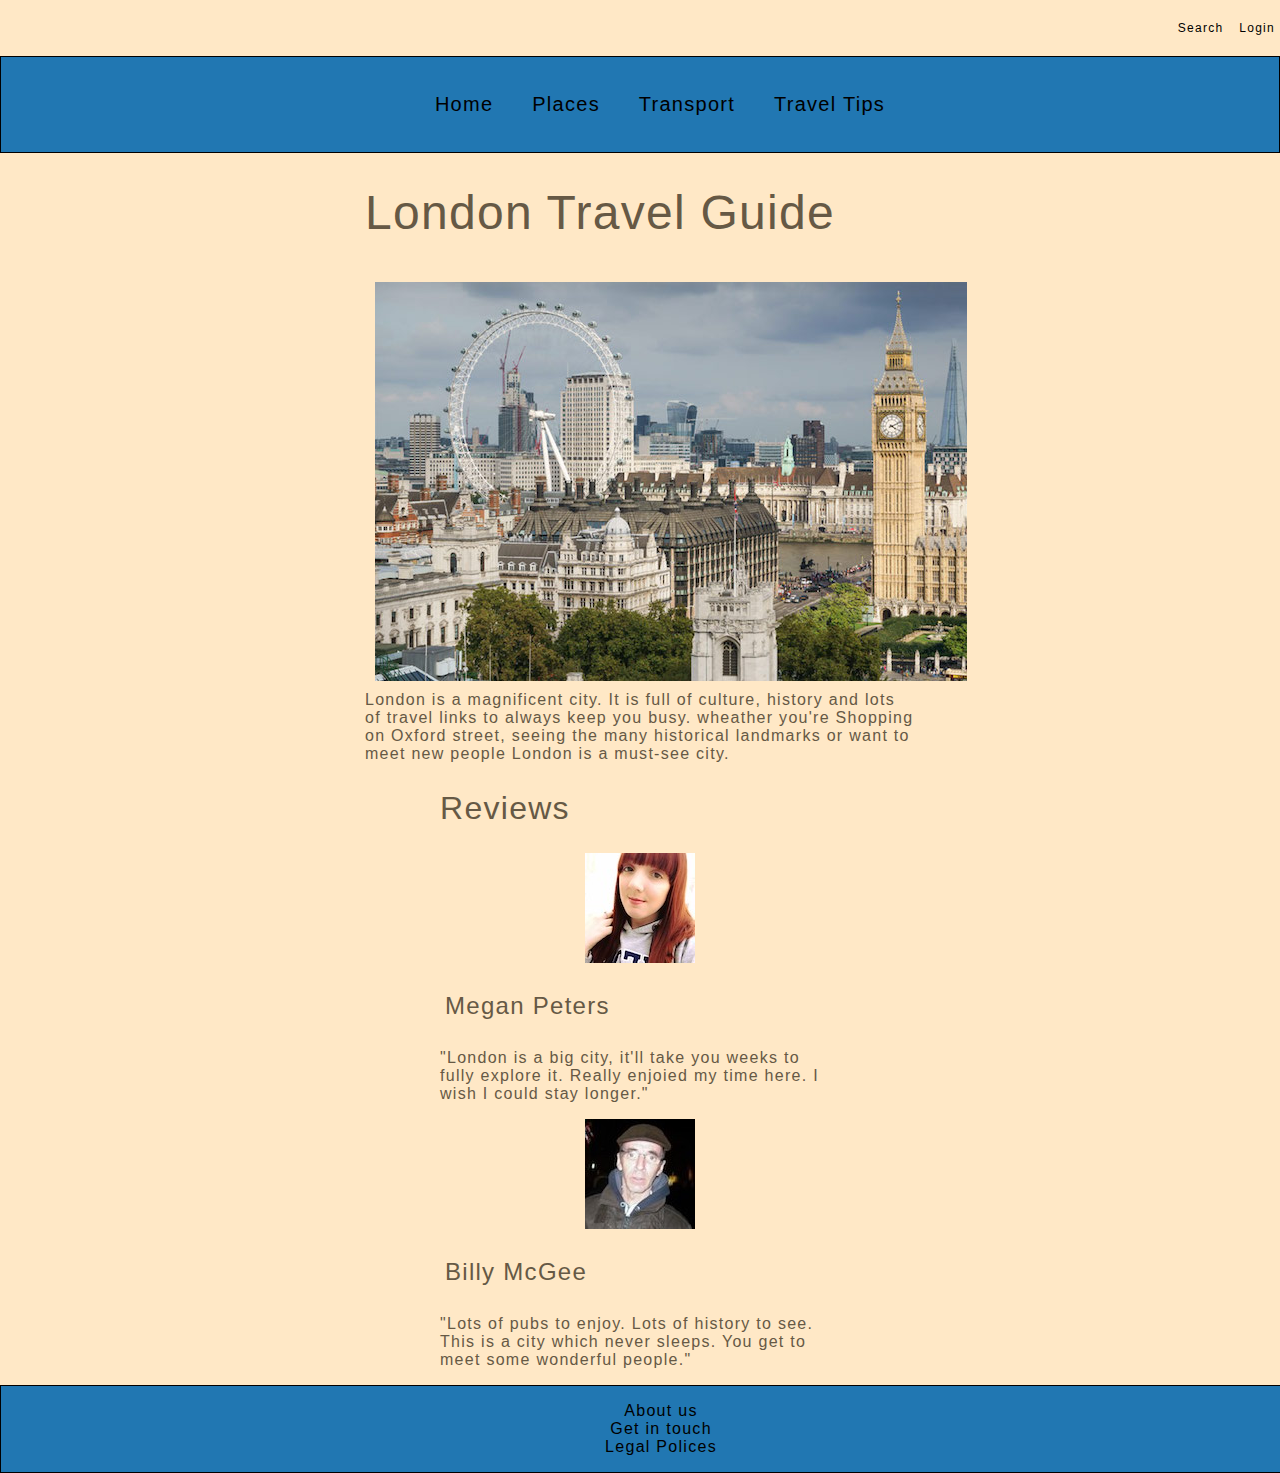
<file: fma_travel/index.html>
<!DOCTYPE html>
<html lang="en">
<head>
    <meta charset="utf-8">
    <title>Travel Guide to London</title>
    <link href="stylesheet.css" type="text/css" rel= "stylesheet"/>
    <link href="https://fonts.google.com/specimen/Open+Sans?selection.family=Open+Sans" rel="stylesheet">
</head>
<header>
    <nav id="headerlinks">
        <ul>
            <li><a href="#">Search</a></li>
            <li><a href="#">Login</a></li>
        </ul>
    </nav>
    <nav id="primarynav">
        <ul>
            <li><a href="index.html">Home</a></li>
            <li><a href="places.html">Places</a></li>
            <li><a href="transport.html">Transport</a></li>
            <li><a href="travel_tips.html">Travel Tips</a></li>
        </ul>
    </nav>
</header>
<main>
    <section class="intro">
        <h1>London Travel Guide</h1>
            <img src="media/index/london.jpg" class="bigben" alt="A picture of the London skyline">
                <!--Image sourced from -  https://thesavvybackpacker.com/europe-city-guides/london-travel-guide/-->
            <p> 
                London is a magnificent city. It is full of culture, history and lots of travel links to always keep you busy. wheather you're Shopping on Oxford street, seeing the many historical landmarks or want to meet new people London is a must-see city.
            </p>
    </section>
    <!--start of review-->
    <section class="review">
        <h2> Reviews </h2>
        <img src="media/index/reviewer.jpg" class="reviewer" alt="Face of reviewer">
        <h3>Megan Peters</h3>
        <p> 
            "London is a big city, it'll take you weeks to fully explore it. Really enjoied my      time here. I wish I could stay longer."
        </p>
        <img src="media/index/reviewer2.jpg" class="reviewer" alt="Face of reviewer">
        <h3>Billy McGee</h3>
        <p>"Lots of pubs to enjoy. Lots of history to see. This is a city       which never           sleeps. You get to meet some wonderful people."
        </p>
     </section>

    <!--end of review-->
</main>
<footer id="footernav">
    <ul>
        <li><a href="#">About us</a></li>
        <li><a href="#">Get in touch</a></li>
        <li><a href="#">Legal Polices</a></li>
    </ul>
</footer>
</html>
</file>
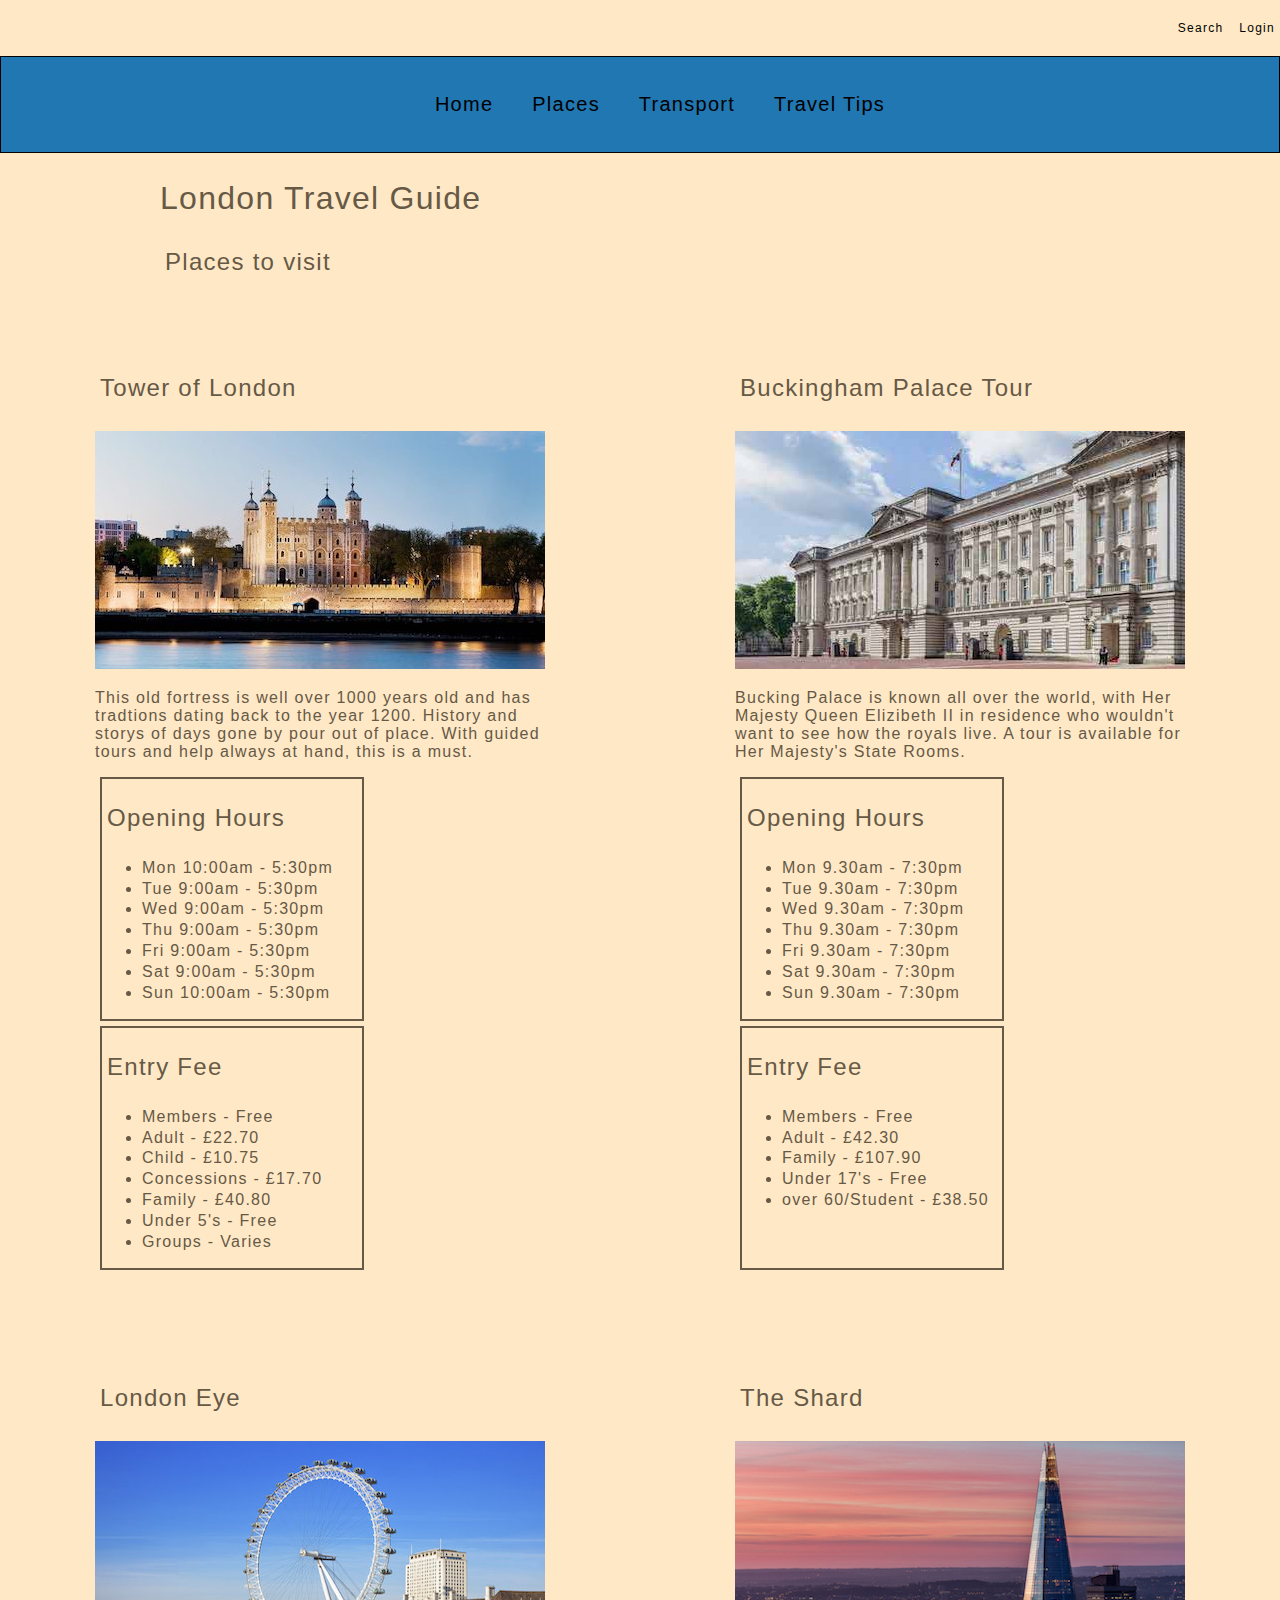
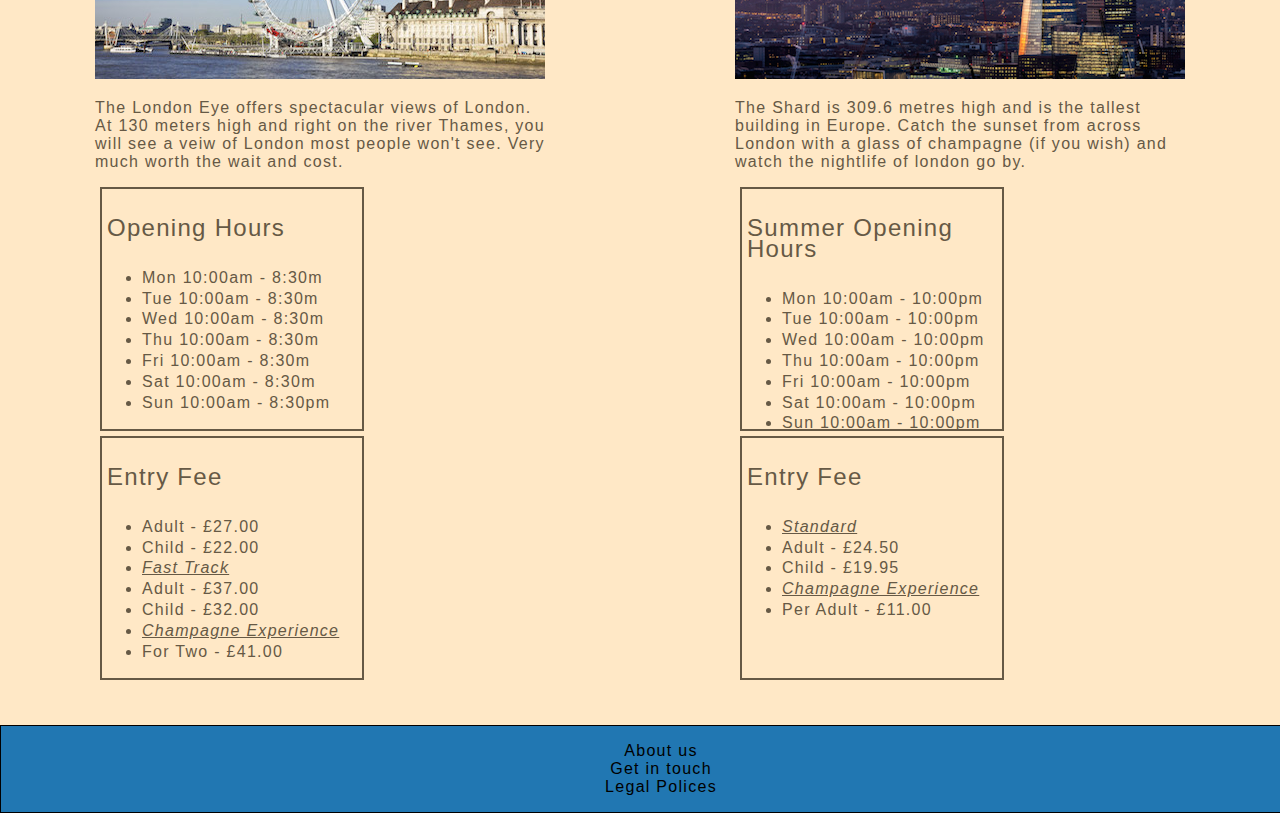
<file: fma_travel/places.html>
<!DOCTYPE html>
<html lang="en">
<head>
    <meta charset="utf-8">
    <title>Travel Guide to London</title>
    <link href="stylesheet.css" type="text/css" rel= "stylesheet"/>
    <link href="https://fonts.google.com/specimen/Open+Sans?selection.family=Open+Sans" rel="stylesheet">
</head> 
<header>
    <nav id="headerlinks">
        <ul>
            <li><a href="#">Search</a></li>
            <li><a href="#">Login</a></li>
        </ul>
    </nav>
    <nav id="primarynav">
        <ul>
            <li><a href="index.html">Home</a></li>
            <li><a href="places.html">Places</a></li>
            <li><a href="transport.html">Transport</a></li>
            <li><a href="travel_tips.html">Travel Tips</a></li>
        </ul>
    </nav>
</header>
<main>
    <section class= "places-cont">
        <div class="flex-heading">
            <h2>London Travel Guide</h2>
            <h3> Places to visit</h3>
        </div>
        <!-- start of tower of london -->
        <section class="flex-box">
            <h3> Tower of London</h3>
            <img src="media/places/london-tower.jpg" class="placeimage" alt="The Tower of London at night">
            <!--https://www.thetimes.co.uk/travel/article/the-smart-guide-visit-tower-of-london/ -->
            <p> This old fortress is well over 1000 years old and has           tradtions dating back to the year 1200. History and storys     of days gone by pour out of place. With guided tours and       help always at hand, this is a must. 
            </p>
            <div class="hours_box">
                <h3>Opening Hours</h3>
                    <ul>
                        <li>Mon 10:00am - 5:30pm</li>
                        <li>Tue 9:00am - 5:30pm</li>
                        <li>Wed 9:00am - 5:30pm</li>
                        <li>Thu 9:00am - 5:30pm</li>
                        <li>Fri 9:00am - 5:30pm</li>
                        <li>Sat 9:00am - 5:30pm</li>
                        <li>Sun 10:00am - 5:30pm</li>
                    </ul>
             </div>
             <div class="price_box">
                <h3>Entry Fee</h3>
                    <ul>
                        <li>Members - Free</li>
                        <li>Adult - £22.70</li>
                        <li>Child - £10.75</li>
                        <li>Concessions - £17.70</li>
                        <li>Family - £40.80</li>
                        <li>Under 5's - Free</li>
                        <li>Groups - Varies</li>
                    </ul>
            </div>
        </section>
        <!-- End of tower of london -->
        
        <!-- Start of Buckingham Palace -->
        <section class="flex-box">
            <h3> Buckingham Palace Tour</h3>
             <img src="media/places/buckingham-palace.jpg" class="placeimage" alt="The front of Buckingham Palace">
             <!--https://www.westendtheatre.com/10052/visitinglondon/london-tours-and-attractions/buckingham-palace/ -->
             <p> 
                Bucking Palace is known all over the world, with Her Majesty Queen Elizibeth II in residence who wouldn't want to see how the royals live. A tour is available for Her Majesty's State Rooms.  
             </p>
                <div class="hours_box">
                    <h3>Opening Hours</h3>
                        <ul>
                            <li>Mon 9.30am - 7:30pm</li>
                            <li>Tue 9.30am - 7:30pm</li>
                            <li>Wed 9.30am - 7:30pm</li>
                            <li>Thu 9.30am - 7:30pm</li>
                            <li>Fri 9.30am - 7:30pm</li>
                            <li>Sat 9.30am - 7:30pm</li>
                            <li>Sun 9.30am - 7:30pm</li>
                        </ul>
                </div>
                    <div class="price_box">
                        <h3>Entry Fee</h3>
                        <ul>
                            <li>Members - Free</li>
                            <li>Adult - £42.30</li>
                            <li>Family - £107.90</li>
                            <li>Under 17's - Free</li>
                            <li>over 60/Student - £38.50 </li>
                        </ul>
                    </div>
        
        </section>
        
       <!-- End of Buckingham Palace -->
        
        <!-- Start of London Eye -->
        <section class="flex-box">
            <h3> London Eye</h3>
            <img src="media/places/london-eye.jpg" class="placeimage" alt="The London eye from across the River Thames">
            <!--https://www.civitatis.com/en/london/london-eye-tickets/ -->
            <p> 
                The London Eye offers spectacular views of London. At 130 meters high and right on the river Thames, you will see a veiw of London most people won't see. Very much worth the wait and cost. 
            </p>
            <div class="hours_box">
                <h3>Opening Hours</h3>
                    <ul>
                        <li>Mon 10:00am - 8:30m</li>
                        <li>Tue 10:00am - 8:30m</li>
                        <li>Wed 10:00am - 8:30m</li>
                        <li>Thu 10:00am - 8:30m</li>
                        <li>Fri 10:00am - 8:30m</li>
                        <li>Sat 10:00am - 8:30m</li>                            
                        <li>Sun 10:00am - 8:30pm</li>
                    </ul>
                    </div>
                    <div class="price_box">
                        <h3>Entry Fee</h3>
                            <ul>
                                <li>Adult - £27.00</li>
                                <li>Child - £22.00</li>
                                <li><span class="box_title">Fast Track</span></li>
                                <li>Adult - £37.00</li>
                                <li>Child - £32.00</li>
                                <li><span class="box_title">Champagne Experience</span></li>
                                <li>For Two - £41.00</li>
                            </ul>
                    </div>
        </section>
        <!-- End of London Eye -->
        
        <!-- Start of The Shard -->
        <section class="flex-box">
            <h3> The Shard</h3>
            <img src="media/places/the-shard.jpg" class="placeimage" alt="The Tower of London at night">
            <!--https://londontheinside.com/cinema-at-the-shard/ -->
            <p>  
                The Shard is 309.6 metres high and is the tallest building in Europe.
                Catch the sunset from across London with a glass of champagne 
                (if you wish) and watch the nightlife of london go by.  
            </p>
                <div class="hours_box">
                    <h3>Summer Opening Hours</h3>
                        <ul>
                            <li>Mon 10:00am - 10:00pm</li>
                            <li>Tue 10:00am - 10:00pm</li>
                            <li>Wed 10:00am - 10:00pm</li>
                            <li>Thu 10:00am - 10:00pm</li>
                            <li>Fri 10:00am - 10:00pm</li>
                            <li>Sat 10:00am - 10:00pm</li>
                            <li>Sun 10:00am - 10:00pm</li>
                        </ul>
                </div>
                <div class="price_box">
                    <h3>Entry Fee</h3>
                        <ul>
                            <li><span class="box_title">Standard</span></li>
                            <li>Adult - £24.50</li>
                            <li>Child - £19.95</li>
                            <li><span class="box_title">Champagne Experience</span></li>
                            <li>Per Adult - £11.00</li>
                        </ul>
                </div>
        </section>
        <!-- End of The Shard -->
    </section>
</main>
<footer id="footernav">
    <ul>
        <li><a href="#">About us</a></li>
        <li><a href="#">Get in touch</a></li>
        <li><a href="#">Legal Polices</a></li>
    </ul>
</footer>
</html>
</file>
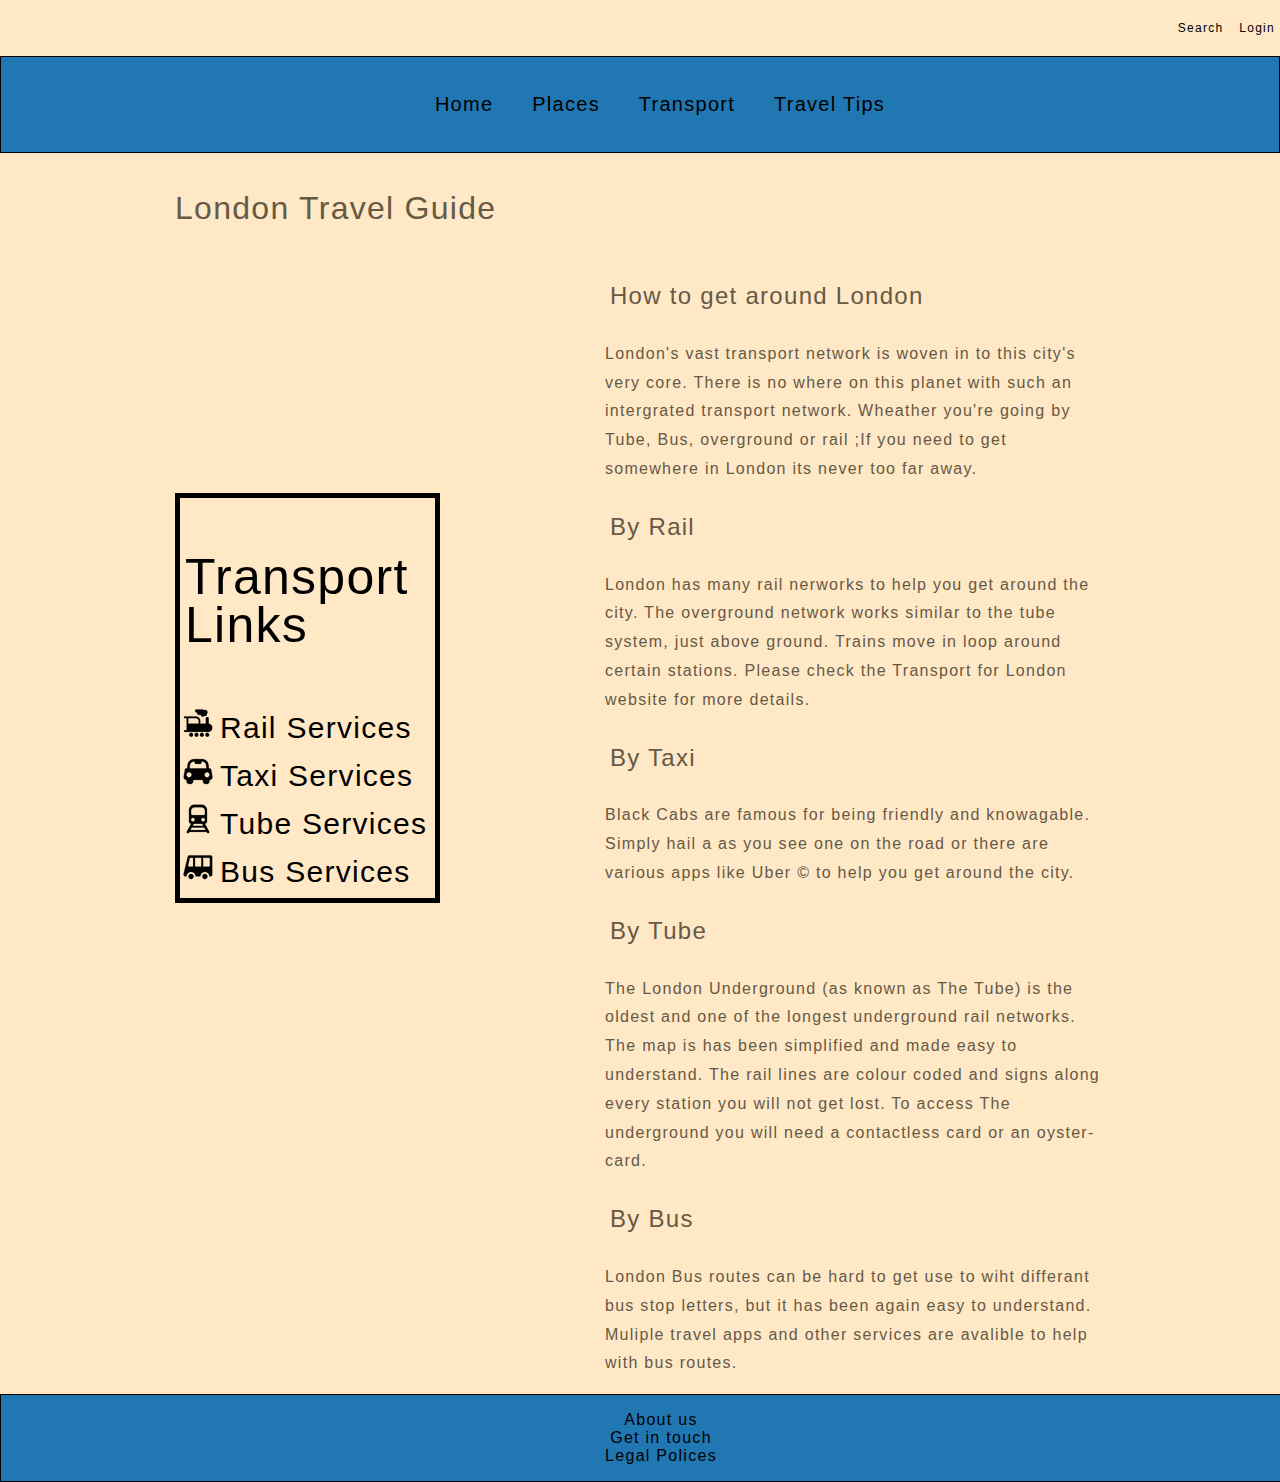
<file: fma_travel/transport.html>
<!DOCTYPE html>
<html lang="en">
<head>
    <meta charset="utf-8">
    <title>Travel Guide to London</title>
    <link href="stylesheet.css" type="text/css" rel= "stylesheet"/>
    <link href="https://fonts.google.com/specimen/Open+Sans?selection.family=Open+Sans" rel="stylesheet">
</head>
<header>
    <nav id="headerlinks">
        <ul>
            <li><a href="#">Search</a></li>
            <li><a href="#">Login</a></li>
        </ul>
    </nav>
    <nav id="primarynav">
        <ul>
            <li><a href="index.html">Home</a></li>
            <li><a href="places.html">Places</a></li>
            <li><a href="transport.html">Transport</a></li>
            <li><a href="travel_tips.html">Travel Tips</a></li>
        </ul>
    </nav>
</header>
<main>
        <section class="trans-cont">
            <h2>London Travel Guide</h2>
               <div class="left_colm"> 
                    <aside class="trans_nav">
                         <h3>Transport Links</h3>
                         <ul>
                             <li id="rail_bullet"><a href="#">Rail Services</a></li>
                             <li id="taxi_bullet"><a href="#">Taxi Services</a></li>
                             <li id="tube_bullet"><a href="#">Tube Services</a></li>
                             <li id="bus_bullet"><a href="#">Bus Services</a></li>
                        </ul>
                     </aside>
               </div>
                
                <div class="right_colm">
            
                    <h3> How to get around London</h3>
                    <p> 
                        London's vast transport network is woven in to this city's very core. There is no where on this planet with such an intergrated    transport network. Wheather you're going by Tube, Bus, overground or rail ;If you need to get somewhere in London its never too far away.   
                    </p>
                    <h3> By Rail</h3> 
                    <p> 
                        London has many rail nerworks to help you get around the city. The overground network works similar to the tube system, just above ground. Trains move in loop around certain stations. Please check the Transport for London website for more details.
                    </p>
                    <h3> By Taxi</h3>
                    <p> 
                        Black Cabs are famous for being friendly and knowagable.  Simply hail a as you see one on the road or there are various apps like Uber &copy; to help you get around the city. 
                    </p>
                    <h3> By Tube</h3>
                    <p>
                        The London Underground (as known as The Tube) is the oldest and one of the longest underground rail networks. The map is has been simplified and made easy to understand. The rail lines are colour coded and signs along every station you will not get lost. To access The underground you will need a contactless card or an oyster-card.
                    </p>
                    
                    <h3> By Bus</h3>
                    <p> 
                        London Bus routes can be hard to get use to wiht differant bus stop letters, but it has been again easy to understand. Muliple travel apps and other services are avalible to help with bus routes. 
                    </p>
  
                </div>
        </section>
</main>
<footer id="footernav">
    <ul>
        <li><a href="#">About us</a></li>
        <li><a href="#">Get in touch</a></li>
        <li><a href="#">Legal Polices</a></li>
    </ul>
</footer>
</html>
</file>
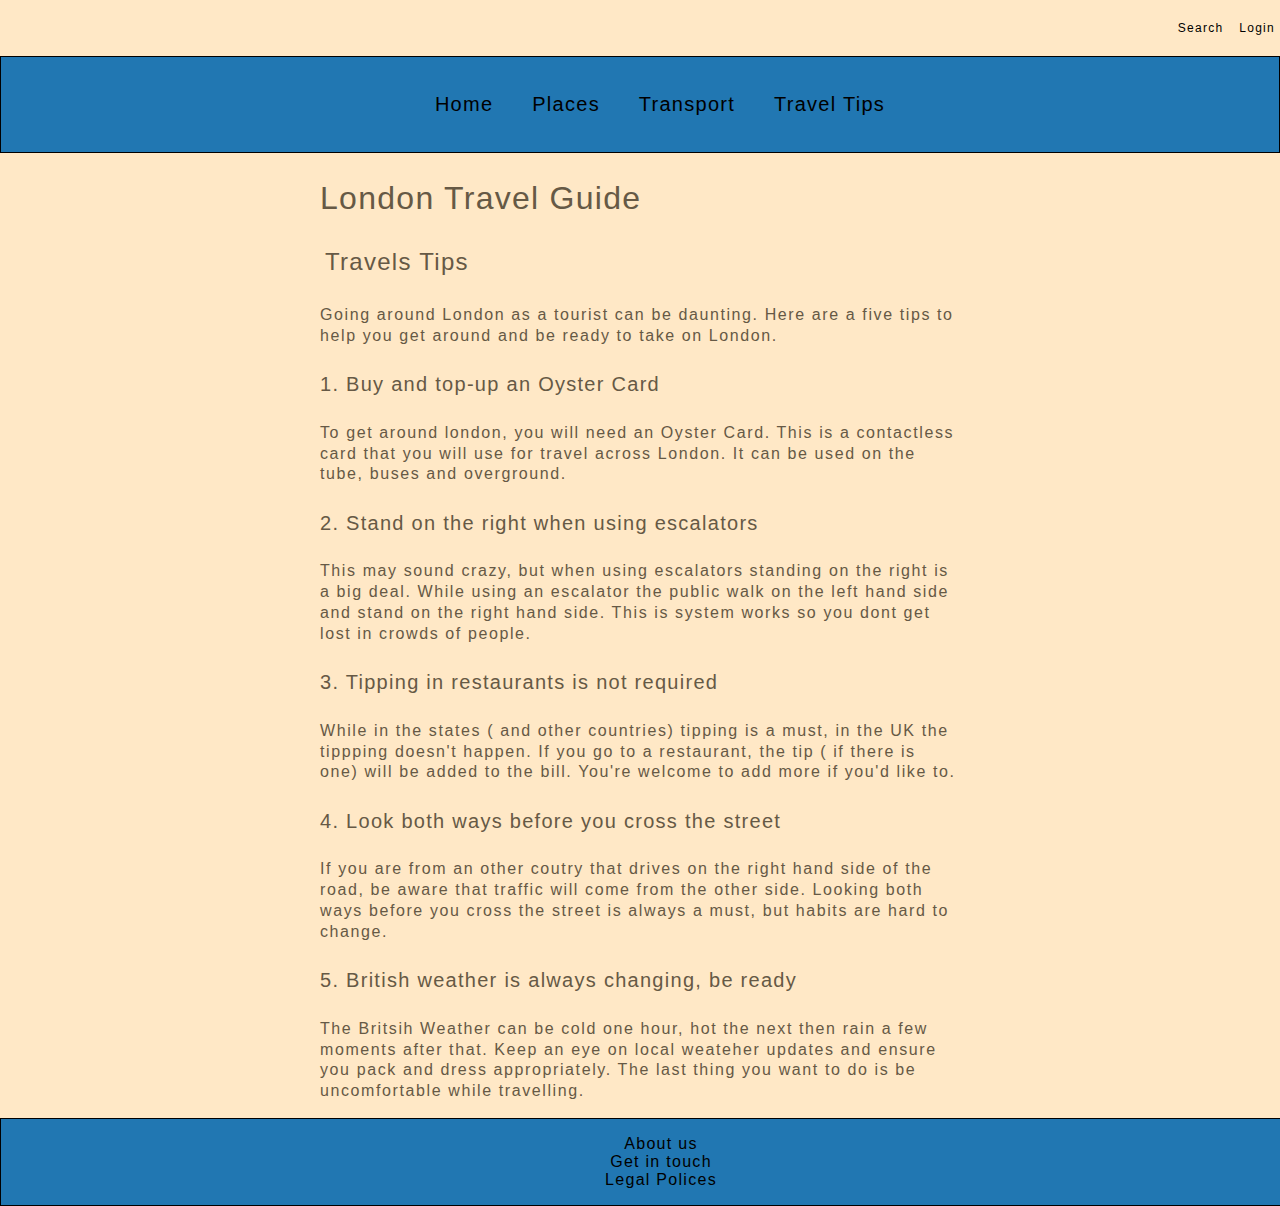
<file: fma_travel/travel_tips.html>
<!DOCTYPE html>
<html lang="en">
<head>
    <meta charset="utf-8">
    <title>Travel Guide to London</title>
    <link href="stylesheet.css" type="text/css" rel= "stylesheet"/>
    <link href="https://fonts.google.com/specimen/Open+Sans?selection.family=Open+Sans" rel="stylesheet">
</head>
<header>
    <nav id="headerlinks">
        <ul>
            <li><a href="#">Search</a></li>
            <li><a href="#">Login</a></li>
        </ul>
    </nav>
    <nav id="primarynav">
        <ul>
            <li><a href="index.html">Home</a></li>
            <li><a href="places.html">Places</a></li>
            <li><a href="transport.html">Transport</a></li>
            <li><a href="travel_tips.html">Travel Tips</a></li>
        </ul>
        </nav>
    </header>
<main>
    <article class="travel-tips">
            <h2>London Travel Guide</h2>
            <h3> Travels Tips </h3>
            <p> 
                Going around London as a tourist can be daunting. Here are a 
                five tips to help you get around and be ready to take on London.
            </p>
            
            <h4>1. Buy and top-up an Oyster Card </h4>
            <p>
                To get around london, you will need an Oyster Card. This is a contactless 
                card that you will use for travel across London. It can be used on the tube, buses and overground.
            </p>
            <h4>2. Stand on the right when using escalators</h4>
            <p>
                This may sound crazy, but when using escalators standing on the right is a big deal. While using an escalator the public walk on the left hand side and stand on the right hand side. This is system works so you dont get lost in crowds of people. 
            </p>
            <h4>3. Tipping in restaurants is not required</h4>
            <p> 
                While in the states ( and other countries) tipping is a must, in the UK the tippping doesn't happen. If you go to a restaurant, the tip (  if there is one) will be added to the bill. You're welcome to add more if you'd like to.
            </p>
            <h4>4. Look both ways before you cross the street</h4>
            <p>
                If you are from an other coutry that drives on the right hand side of the road, be aware that traffic will come from the other side.     Looking both ways before you cross the street is always a must, but habits are hard to change. 
            </p>
            
            <h4>5. British weather is always changing, be ready </h4>
            <p>
                The Britsih Weather can be cold one hour, hot the next then rain a few moments after that. Keep an eye on local weateher updates and     
                ensure you pack and dress appropriately. The last thing you want to do is be uncomfortable while travelling.
            </p>
         </article>
</main>
<footer id="footernav">
    <ul>
        <li><a href="#">About us</a></li>
        <li><a href="#">Get in touch</a></li>
        <li><a href="#">Legal Polices</a></li>
    </ul>
</footer>
</html>
</file>
<file: fma_travel/stylesheet.css>
@charset "UTF-8";

HTML{
    padding: 0;
    margin: 0;
    min-width: 550px;
    font-family: 'Open Sans', sans-serif;
    background-color: #FFE8C6;
    font-weight: lighter;
    color: rgb(102,89,69);
    font-size: 100%;
    letter-spacing: 0.08rem;
}
body{
    padding: 0px;
    margin: 0px;
    
}
main{
    padding: 0px;
    margin: 0px;
    min-width: 550px
    
}
/* start of Navigation*/

#headerlinks{
    text-align: right;
    
}
#headerlinks li{
    list-style: none;
    display: inline-block;
    padding: 3px;
    margin: 2px;
    font-size: 12px;
    
}

#primarynav {
    background-color:rgb(33,119,178);
    border: 1px solid black;
    text-align: center;
    font-size: 20px;
}

#primarynav li {
    list-style: none;
    display: inline-block;
    padding: 1rem;
    margin: 0px;
}

#footernav{
    position:relative;
    left: 0;
    bottom: 0;
    width: 100%;
    background-color:rgb(33,119,178);
    color: red;
    text-align: center;
    border: 1px solid black;
    clear: both;
}
#footernav li {
    list-style: none;
}

.trans_nav{
    border: 5px solid black;
    width: 100%;
    height: 400px;
    line-height: 3rem;
    margin-top: 15em;
}

.trans_nav h3{
    color: black;
    font-size: 70%;
}

.trans_nav ul{
    font-size: 30px;
    
}

.trans_nav h3{
    font-size: 50px;
}

#reviewer1{
    list-style-image: url(media/index/puppy1.jpg)
}

#rail_bullet{
    list-style-image: url(media/transport/rail_icon.png);
}
#taxi_bullet{
    list-style-image: url(media/transport/taxi_icon.png);
}
#tube_bullet{
    list-style-image: url(media/transport/tube_icon.png);
}
#bus_bullet{
    list-style-image: url(media/transport/bus_icon.png);
}

a:link {
    text-decoration: none;
    color:black;
}

a:visited {
    color:black;
    padding: 25px;
    text-align: center;
    text-decoration: none;
}

a:hover {
    text-decoration: underline;
    opacity: 0.5;
}

a:active {
    color: rgb(189,232,255);
}


/* End of Navigation*/

/* start of intro*/
img.bigben{
    display: block;
    margin: auto; 
    padding: 10px;
}

img.placeimage{
    margin-right: 25%;
    
}

#reviewer ul{
    font-size: 40px;
}


.intro{
    margin: auto;
    max-width: 550px;
} 


.intro p {
    max-width: 550px;
    margin: auto;
}
/* end of intro*/
/* start of reviews*/

.review{
    margin-left: auto;
    margin-right:auto;
    max-width: 400px;
}

.review p{
    padding: 0;
}

img.reviewer{ 
    display: block;
    margin-right: auto;
    margin-left: auto;
}
    /* end of reviews*/
.hours_box{
    color:rgb(102,89,69);
    border: 2px solid rgb(102,89,69);
    width: 260px;
    height: 240px;
    line-height: 1.3rem;
    margin: 5px;
  
}

.price_box{
    border: 2px solid rgb(102,89,69);;
     color:rgb(102,89,69);
    width: 260px;
    height: 240px;
    line-height: 1.3rem;
    margin: 5px;
}
h1{
    text-align: left;
    font-weight: lighter;
    font-size: 300%;
    margin-left: 0;
}

h2{
    text-align: left;
    font-weight: lighter;
    font-size: 200%;
  
    
}

h3{
    text-align: left;
    font-weight: lighter;
    font-size: 150%;
    padding:5px;
    

}
h4{
    text-align: left;
    font-weight: lighter;
    font-size: 125%;
    text-align: left;

}


/* start of places*/
.places-cont {
    display: flex;
    flex-direction: row;
    flex-wrap: wrap;
    justify-content: space-around;
}

.flex-heading{
    text-align: left;
    flex:1 0 100%;
    margin-left: 160px;
}

/* https://stackoverflow.com/questions/37468745/vertically-center-heading-element-and-group-of-inline-divs-using-flexbox */

.flex-box{
    padding: 20px;
    margin: 20px;
    
}

.flex-box{
    max-width: 450px;
}
/* end of places*/

.box_title{
     font-style: italic;
     text-decoration: underline;      
}

.places_cont{
    min-width: 820px;
}
/* end of places */


/* start of transport*/
.trans-cont{
    max-width: 930px;
    margin: auto;
    padding: 10px
    
}


.left_colm{
    float:left;
    margin-left: auto;
    margin-right: auto;
    max-width: 255px;
}

.right_colm{
    float:right;
    right:50px;
    max-width: 500px;
    line-height: 1.8rem;
}
/* end of transport*/

/* start of travel tips*/

.travel-tips{
    max-width: 50%;
    margin-right: auto;
    margin-left: auto;
}

.travel-tips h3{
    text-align: left;
}

.travel-tips p{
    line-height: 1.3rem;
    letter-spacing: 0.1rem;
    padding: 0px;
}
</file>
